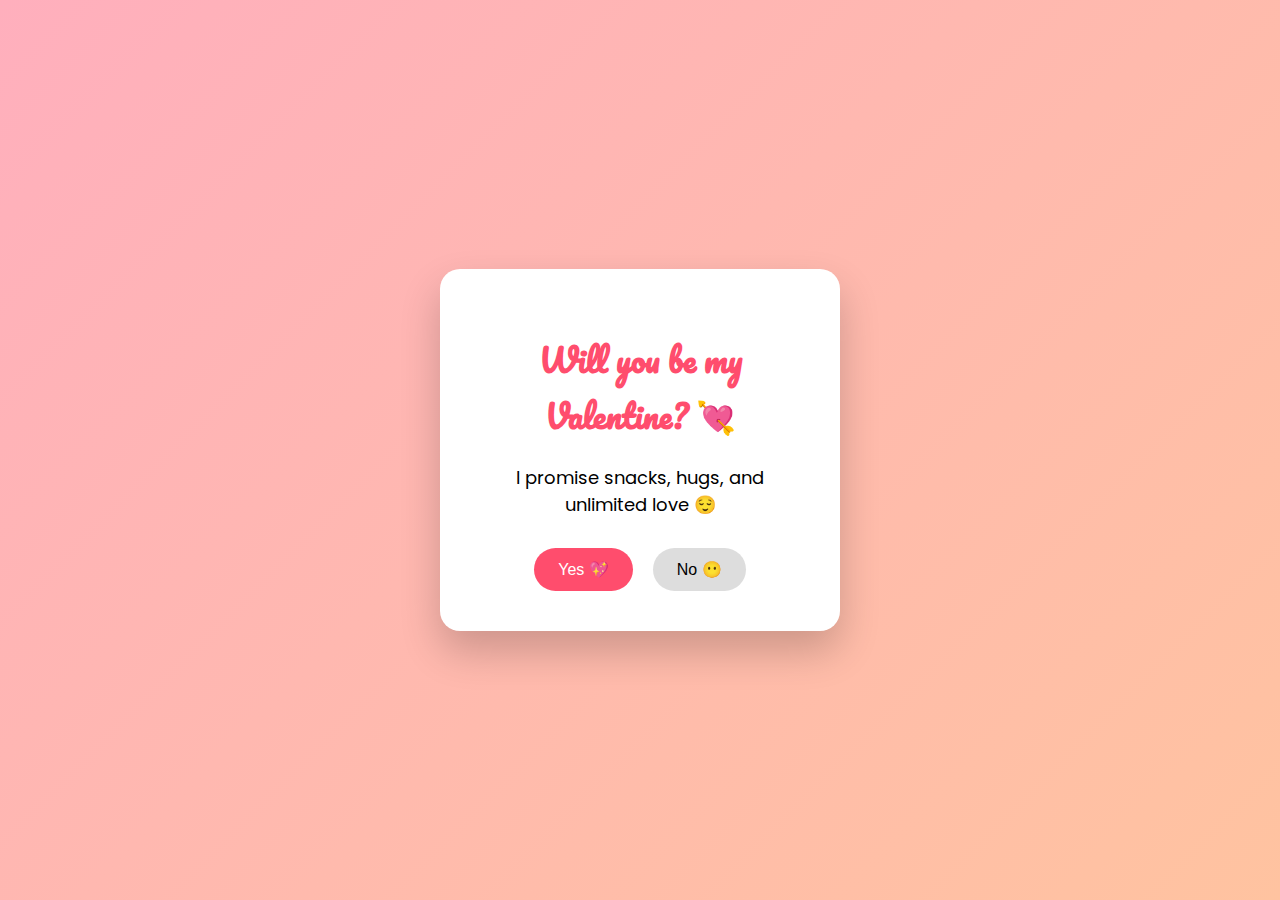
<file: index.html>
<!DOCTYPE html>
<html lang="en">
<head>
  <title>Valentine?</title>
  <meta name="viewport" content="width=device-width, initial-scale=1.0">

  <link rel="stylesheet" href="style.css">
</head>
<body>
  <div class="card">
    <h1>Will you be my Valentine? 💘</h1>
    <p>I promise snacks, hugs, and unlimited love 😌</p>
    <div class="buttons">
      <a href="yes.html"><button class="yes">Yes 💖</button></a>
      <a href="page2.html"><button class="no">No 😶</button></a>
    </div>
  </div>
</body>
</html>
</file>
<file: style.css>
@import url('https://fonts.googleapis.com/css2?family=Pacifico&family=Poppins:wght@400;600&display=swap');

* {
  box-sizing: border-box;
}

body {
  margin: 0;
  height: 100vh;
  font-family: 'Poppins', sans-serif;
  background: linear-gradient(135deg, #ffafbd, #ffc3a0);
  display: flex;
  align-items: center;
  justify-content: center;
}

.card {
  background: #fff;
  padding: 40px;
  border-radius: 20px;
  text-align: center;
  width: 90%;
  max-width: 400px;
  box-shadow: 0 20px 40px rgba(0,0,0,0.2);
  animation: pop 0.6s ease;
}

h1 {
  font-family: 'Pacifico', cursive;
  color: #ff4d6d;
}

p {
  font-size: 18px;
}

.buttons {
  margin-top: 30px;
  display: flex;
  justify-content: center;
  gap: 20px;
}

button {
  padding: 12px 24px;
  border: none;
  border-radius: 30px;
  font-size: 16px;
  cursor: pointer;
  transition: transform 0.2s, background 0.3s;
}

.yes {
  background: #ff4d6d;
  color: white;
}

.no {
  background: #ddd;
}

button:hover {
  transform: scale(1.1);
}

.photo {
    width: 100%;
    max-height: 260px;
    object-fit: cover;
    border-radius: 16px;
    margin: 20px 0;
    box-shadow: 0 10px 25px rgba(0,0,0,0.15);
  }
  

@keyframes pop {
  0% { transform: scale(0.8); opacity: 0; }
  100% { transform: scale(1); opacity: 1; }
}

.runaway {
    position: absolute;
  }


/* ---------- MOBILE RESPONSIVENESS ---------- */

@media (max-width: 480px) {

    body {
      padding: 16px;
    }
  
    .card {
      width: 100%;
      max-width: 100%;
      padding: 24px 20px 30px;
      border-radius: 16px;
    }
  
    h1 {
      font-size: 26px;
    }
  
    .photo {
      max-height: 220px;
    }
  
    .buttons {
      flex-direction: column;
      gap: 14px;
      margin-top: 24px;
    }
  
    button {
      width: 100%;
      font-size: 18px;
      padding: 14px;
    }
  
    /* Page 8 runaway button fix */
    .runaway {
      position: absolute;
      width: auto;
    }
  }
</file>
